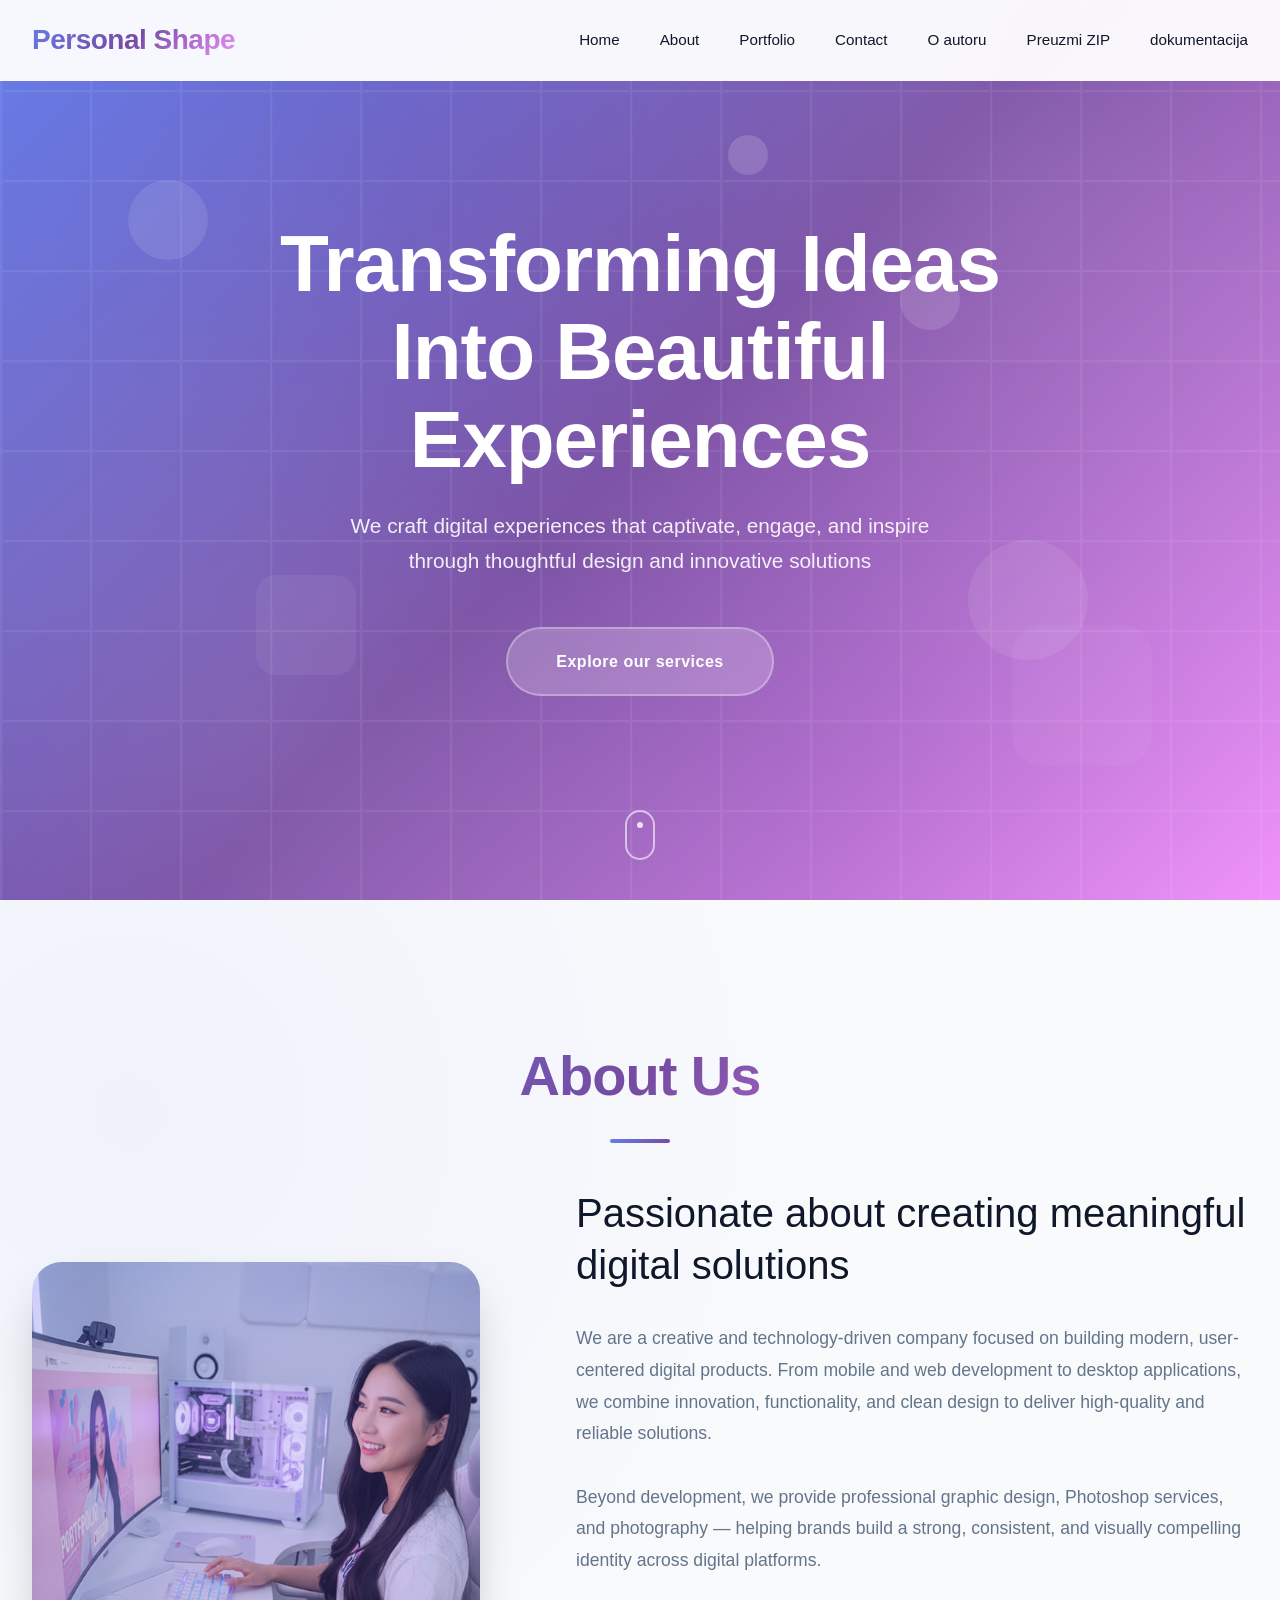
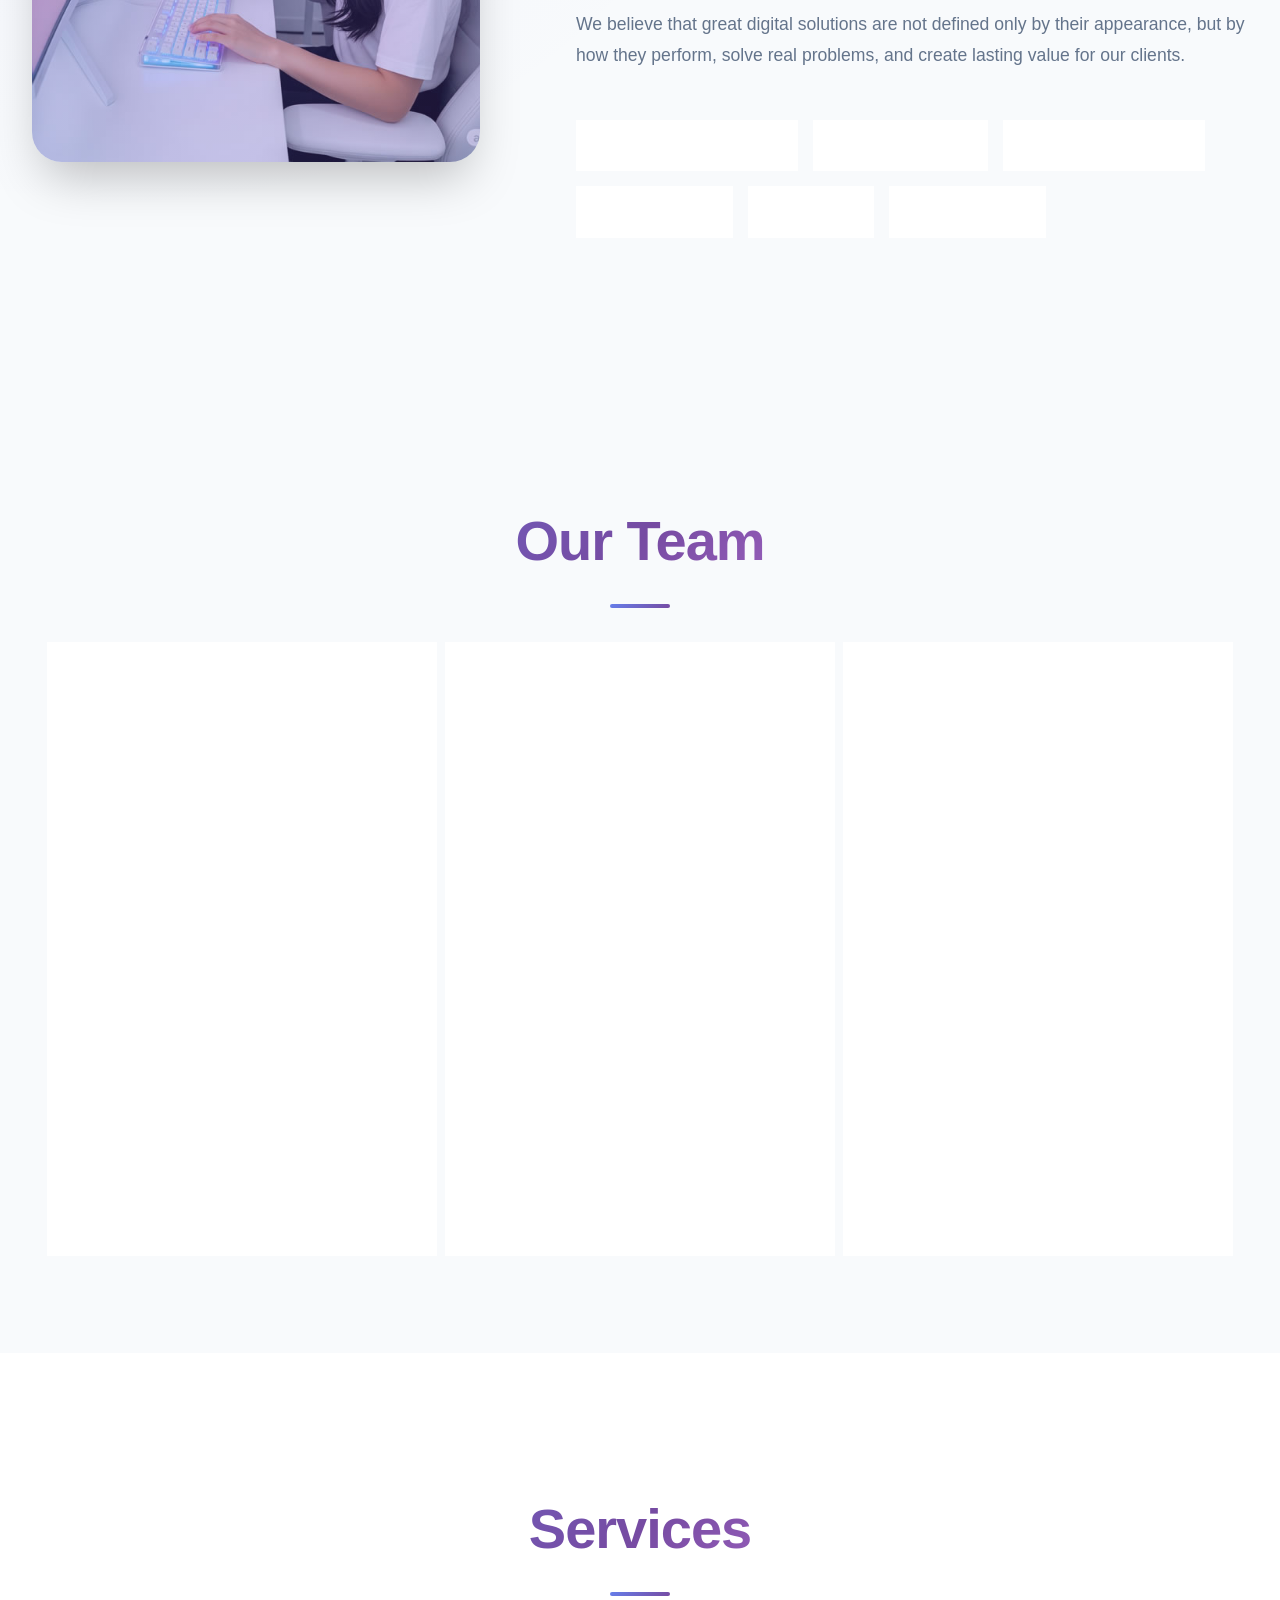
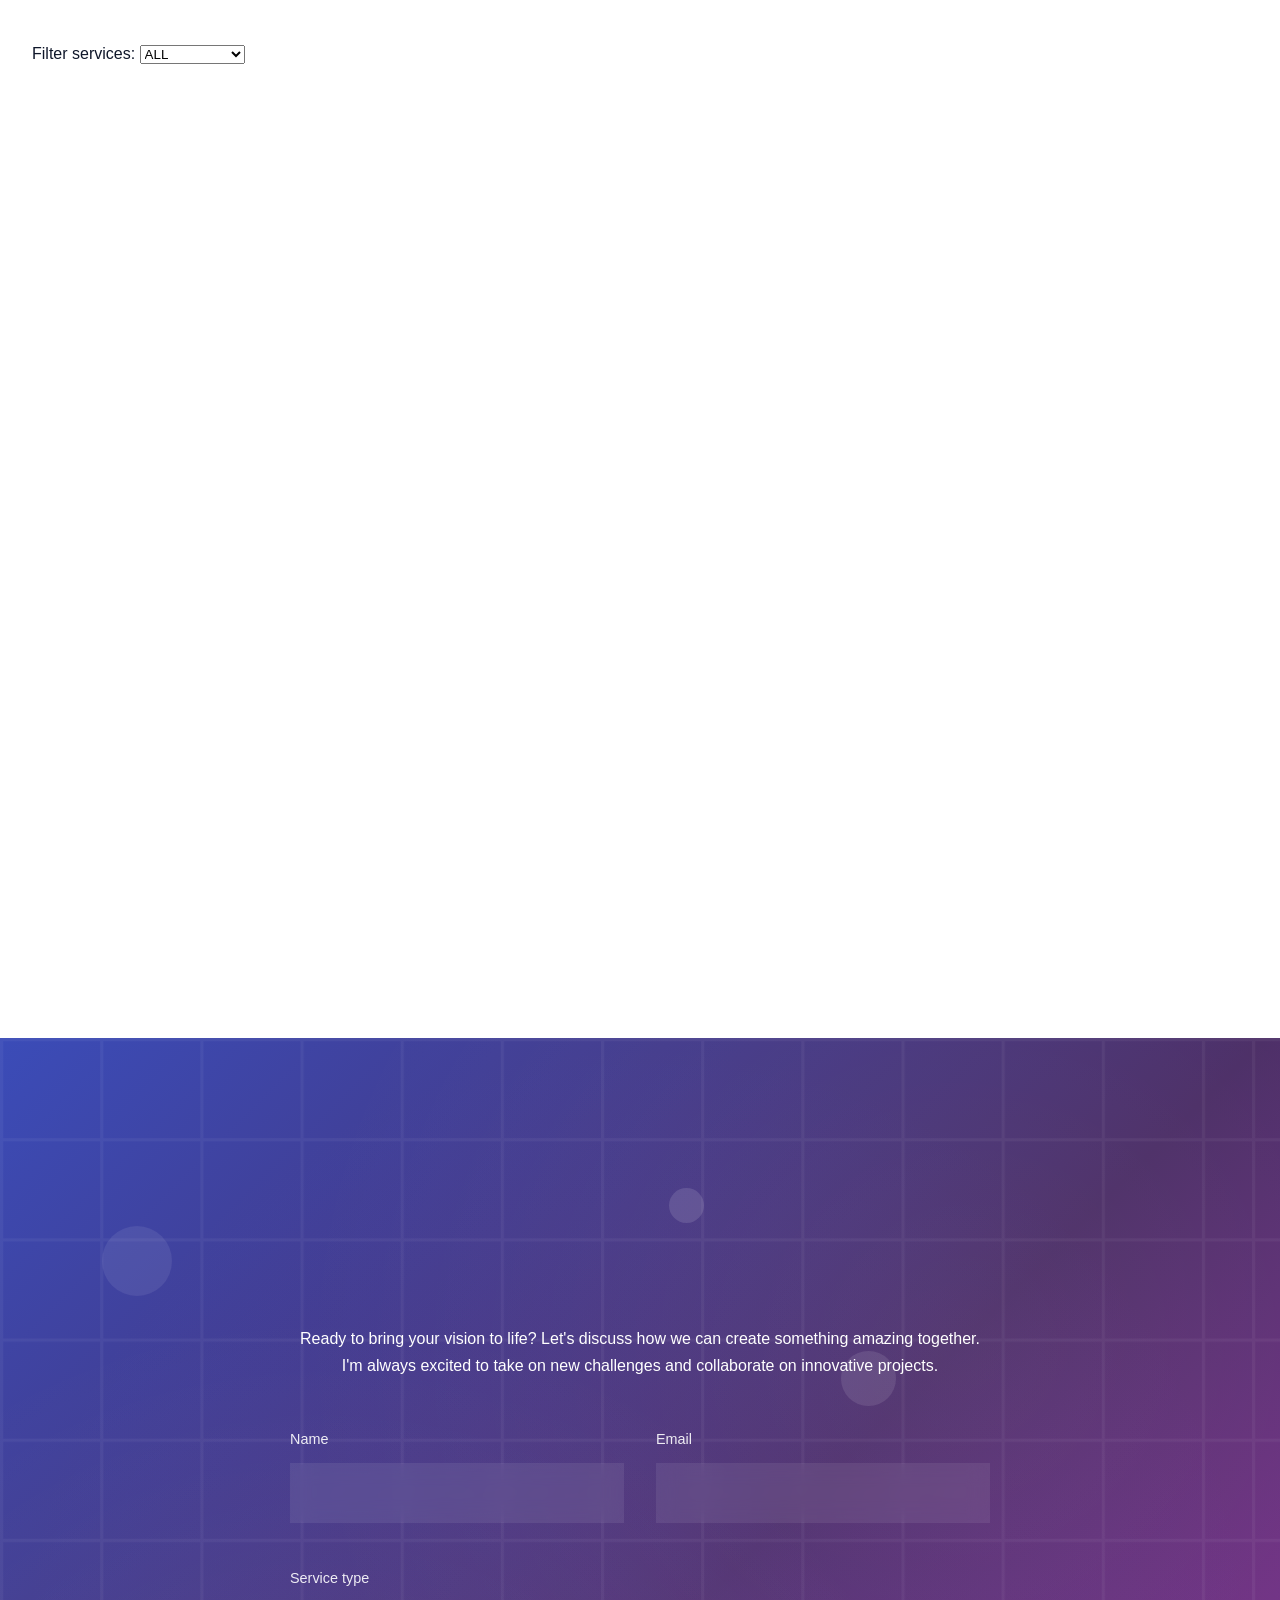
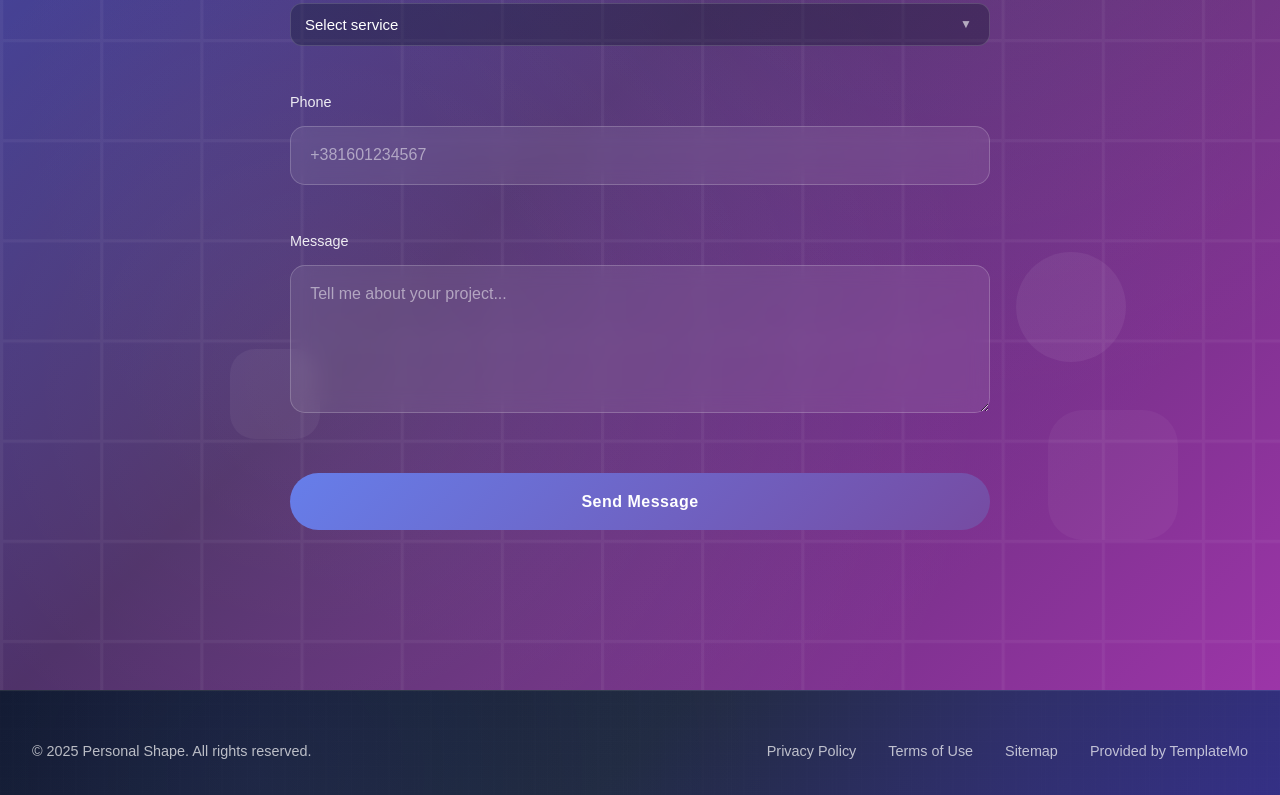
<file: index.html>
<!DOCTYPE html>
<html lang="en">
<head>
    
    <meta charset="UTF-8">
    <meta name="viewport" content="width=device-width, initial-scale=1.0">
    <title>Personal Shape </title>
    <link href="templatemo-personal-style.css" rel="stylesheet">
    <link rel="alternate" type="application/rss+xml" title="RSS Feed" href="rss.xml">
    <link rel="icon" type="image/x-icon" href="images/favicon.ico">
   <meta name="description" content="Personal Shape - Professional web, mobile and desktop development services, graphic design and photography solutions.">
    
<meta name="keywords" content="web development, mobile development, desktop development, programming, graphic design, photoshop, photography, digital services, software solutions, UI/UX design, branding, Miljan Beloica, SMET, informacione tehnologije">

<!--

TemplateMo 593 personal shape

https://templatemo.com/tm-593-personal-shape

-->
</head>
<body>
    <!-- Navigation -->
    <nav id="navbar">
        <div class="nav-container">
            <div class="logo">Personal Shape</div>
            <ul class="nav-links"id="navbarlist">
                
            </ul>
            <div class="mobile-menu-toggle" id="mobileMenuToggle">
                <div class="hamburger"></div>
                <div class="hamburger"></div>
                <div class="hamburger"></div>
            </div>
        </div>
    </nav>

    <!-- Mobile Menu -->
     <div class="mobile-menu" id="mobileMenu">
    <ul class="mobile-nav-links" id="mobileNavList"></ul>
    </div>
    

    <!-- Hero Section -->
    <section id="home" class="hero">
        <div class="floating-shapes">
            <div class="shape shape-1"></div>
            <div class="shape shape-2"></div>
            <div class="shape shape-3"></div>
            <div class="shape shape-4"></div>
            <div class="shape shape-5"></div>
            <div class="shape shape-6"></div>
        </div>
        <div class="hero-content">
            <div class="hero-subtitle"></div>
            <h1>Transforming Ideas Into Beautiful Experiences</h1>
            <p class="subtitle">We craft digital experiences that captivate, engage, and inspire through thoughtful design and innovative solutions</p>
            <a href="#portfolio" class="cta-button">Explore our services</a>
        </div>
        <div class="scroll-indicator" onclick="document.getElementById('about').scrollIntoView()"></div>
    </section>

    <!-- About Section -->
    <section id="about" class="about">
        <div class="container">
            <h2 class="section-title fade-in">About Us</h2>
            <div class="about-content">
                <div class="about-image slide-in-left"></div>
                <div class="about-text slide-in-right">
                    <h3>Passionate about creating meaningful digital solutions</h3>

<p>
We are a creative and technology-driven company focused on building modern, user-centered digital products. 
From mobile and web development to desktop applications, we combine innovation, functionality, and clean design 
to deliver high-quality and reliable solutions.
</p>

<p>
Beyond development, we provide professional graphic design, Photoshop services, and photography — helping brands 
build a strong, consistent, and visually compelling identity across digital platforms.
</p>

<p>
We believe that great digital solutions are not defined only by their appearance, but by how they perform, 
solve real problems, and create lasting value for our clients.
</p>
                   <div class="skills" id="skillsContainer">
                        
                    </div>
                </div>
            </div>
        </div>
    </section>
<section id="team" class="team">
  <div class="container">
    <h2 class="section-title fade-in">Our Team</h2>

    <div class="team-grid" id="teamSection">

      <!-- Dimitrije -->
      <div class="team-card fade-in">
        <div class="team-image">
          <img src="images/webpr.jpg" alt="Dimitrije">
        </div>
        <div class="team-content">
          <h4>Dimitrije</h4>
          <p class="team-role">Web & Mobile Developer</p>

          <p>
            Specialized in building modern web applications and high-performance mobile apps.
            Focused on clean architecture, responsive design, and seamless user experience.
          </p>

          <div class="team-extra">
            Dimitrije has extensive experience with modern JavaScript frameworks, backend systems,
            and scalable cloud-based applications. He prioritizes performance, security, and clean code architecture.
          </div>

          <button class="team-btn" type="button">See more</button>
        </div>
      </div>

      <!-- Uroš -->
      <div class="team-card fade-in">
        <div class="team-image">
          <img src="images/mobile.jpg" alt="Uroš">
        </div>
        <div class="team-content">
          <h4>Uroš</h4>
          <p class="team-role">Desktop Developer</p>

          <p>
            Dedicated to creating powerful and reliable desktop applications.
            Passionate about performance optimization and scalable software solutions.
          </p>

          <div class="team-extra">
            Uroš specializes in cross-platform desktop development and system optimization.
            He focuses on building stable, secure, and high-performance applications tailored to business needs.
          </div>

          <button class="team-btn" type="button">See more</button>
        </div>
      </div>

      <!-- Nikola -->
      <div class="team-card fade-in">
        <div class="team-image">
          <img src="images/fotograf.jpg" alt="Nikola">
        </div>
        <div class="team-content">
          <h4>Nikola</h4>
          <p class="team-role">Graphic Designer & Photographer</p>

          <p>
            Expert in graphic design, Photoshop, and professional photography.
            Focused on creating strong visual identities and impactful visual storytelling.
          </p>

          <div class="team-extra">
            Nikola combines creativity and technical precision to deliver compelling branding,
            high-quality visual content, and professional photography that strengthens brand identity.
          </div>

          <button class="team-btn" type="button">See more</button>
        </div>
      </div>

    </div>
  </div>
</section>
    <!-- Portfolio Section -->
    <section id="portfolio" class="portfolio">
        <div class="container">
            <h2 class="section-title fade-in">Services</h2>
             <div class="portfolio-filter">
      <label for="serviceFilter">Filter services:</label>
      <select id="serviceFilter">
        <option value="all" selected>ALL</option>
        <option value="programming">Programming</option>
        <option value="imaging">Image/Design</option>
      </select>
    </div>

            <div class="portfolio-grid"id="portfolioGrid">
              
            </div>
        </div>
    </section>

    <!-- Contact Section -->
    <section id="contact" class="contact">
        <div class="contact-floating-shapes">
            <div class="contact-shape contact-shape-1"></div>
            <div class="contact-shape contact-shape-2"></div>
            <div class="contact-shape contact-shape-3"></div>
            <div class="contact-shape contact-shape-4"></div>
            <div class="contact-shape contact-shape-5"></div>
            <div class="contact-shape contact-shape-6"></div>
        </div>
        <div class="container">
            <div class="contact-content">
                <h2 class="section-title fade-in">Let's Work Together</h2>
                <p class="fade-in">Ready to bring your vision to life? Let's discuss how we can create something amazing together. I'm always excited to take on new challenges and collaborate on innovative projects.</p>
                <form class="contact-form fade-in">
                    <div class="form-row">
                        <div class="form-group">
                            <label for="name">Name</label>
                            <input type="text" id="name" name="name" placeholder="Your full name" >
                            <small id="nameerror" class="error-text"></small>
                        </div>
                        <div class="form-group">
                            <label for="email">Email</label>
                            <input type="email" id="email" name="email" placeholder="your.email@example.com" >
                            <small id="mailerror" class="error-text"></small>
                        </div>
                    </div>
                    <div class="form-group form-group select-group">
                        <label for="service">Service type</label>
                        <select id="service" name="service"></select>
                        <small id="serviceerror" class="error-text"></small>
                    </div>
                   <div class="form-group">
                        <label for="phone">Phone</label>
                        <input type="text" id="phone" name="phone" placeholder="+381601234567" >
                        <small id="phoneerror" class="error-text"></small>
                    </div>
                    <div class="form-group">
                        <label for="message">Message</label>
                        <textarea id="message" name="message" rows="6" placeholder="Tell me about your project..." ></textarea>
                        <small id="messageerror" class="error-text"></small>
                    </div>
                    <button type="button" id="validateBtn" class="submit-btn">
                        Send Message
                        </button>
                        <p id="formSuccessMessage"></p>
                </form>
            </div>
        </div>
    </section>

    <!-- Footer -->
    <footer class="footer">
        <div class="container">
            <div class="footer-content">
                <div class="footer-left">
                    <p>&copy; 2025 Personal Shape. All rights reserved.</p>
                </div>
                <div class="footer-right">
                    <a href="#privacy">Privacy Policy</a>
                    <a href="#terms">Terms of Use</a>
                    <a href="#sitemap">Sitemap</a>
                    <a href="https://templatemo.com" target="_blank" rel="noopener nofollow">Provided by TemplateMo</a>
                </div>
            </div>
        </div>
    </footer>

<script src="templatemo-personal-javascripts.js"></script>
<script src="skripta.js"></script>
</body>

</html>
</file>
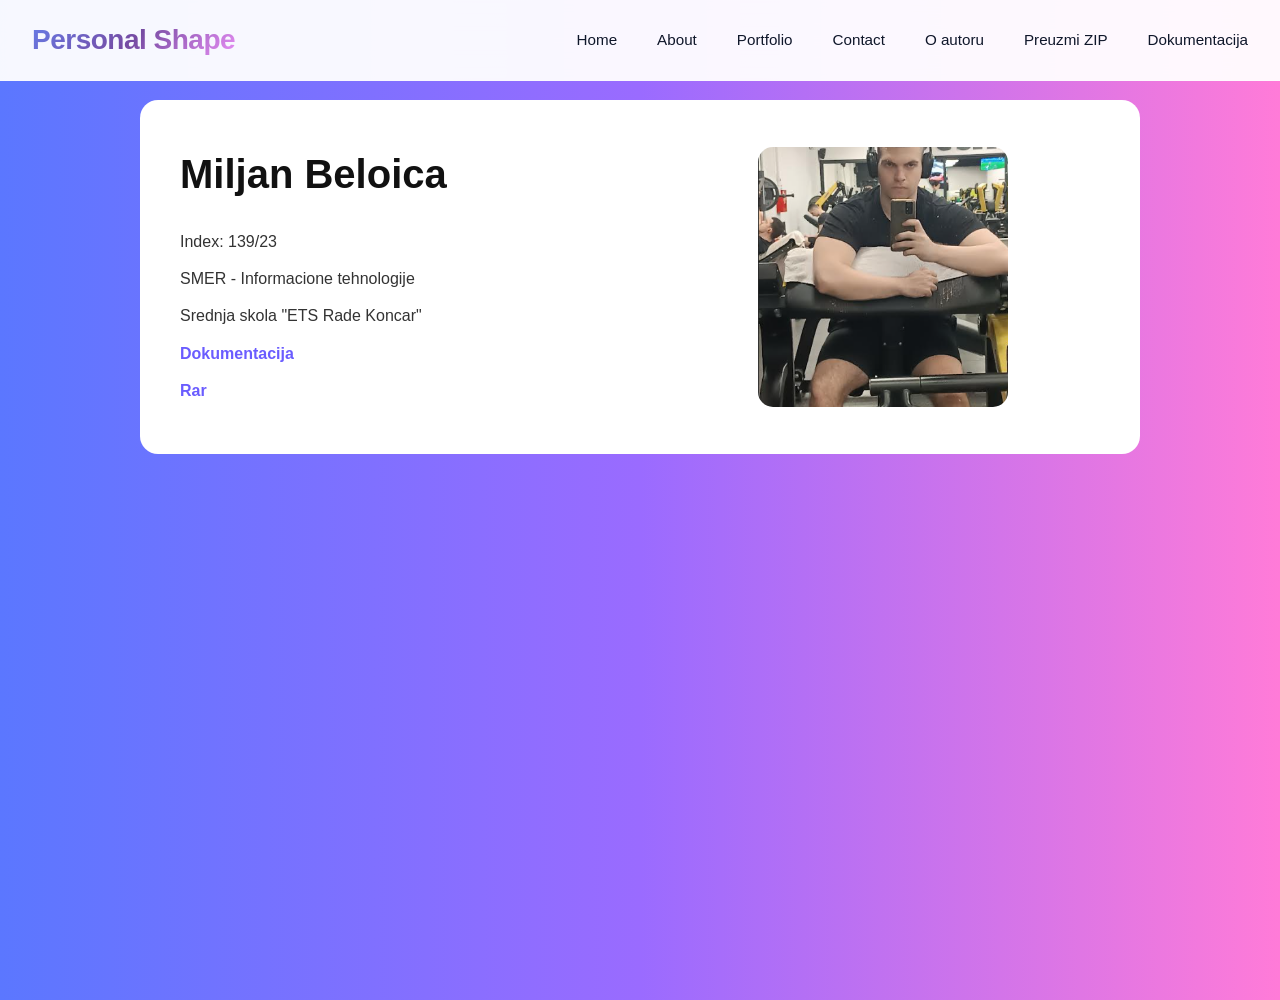
<file: autor.html>
<!DOCTYPE html>
<html lang="en">
<head>
    <meta charset="UTF-8">
    <meta name="viewport" content="width=device-width, initial-scale=1.0">
    <title>Document</title>
    <link href="templatemo-personal-style.css" rel="stylesheet">
</head>
<body class="author-page">
    <!-- Navigation -->
    <nav id="navbar">
  <div class="nav-container">
    <div class="logo"><a href="index.html">Personal Shape</a></div>

    <ul class="nav-links author-nav">
      <li><a href="index.html#home">Home</a></li>
      <li><a href="index.html#about">About</a></li>
      <li><a href="index.html#portfolio">Portfolio</a></li>
      <li><a href="index.html#contact">Contact</a></li>
      <li><a href="autor.html" class="active">O autoru</a></li>
      <li><a href="Websajt.rar" download>Preuzmi ZIP</a></li>
      <li><a href="Dokumentacija.pdf" target="_blank" rel="noopener">Dokumentacija</a></li>
    </ul>
  </div>
</nav>
    <div class="author-container">
  <div class="author-text">
    <h3>Miljan Beloica</h3>
    <p>Index: 139/23</p>
    <p>SMER - Informacione tehnologije</p>
    <p>Srednja skola "ETS Rade Koncar"</p>
    <p><a href="Dokumentacija.pdf">Dokumentacija</a></p>
  <p><a href="Websajt">Rar</a></p>
  </div>

  <div class="author-image">
    <!-- Ovde ubaci sliku -->
    <img src="images/autor.jpg" alt="Miljan Beloica">
  </div> 
  
</div>
</body>
</html>
</file>
<file: templatemo-personal-style.css>
/*

TemplateMo 593 personal shape

https://templatemo.com/tm-593-personal-shape

*/

@charset "utf-8";
/* CSS Document */
        html {
  scroll-behavior: smooth;
}
        * {
            margin: 0;
            padding: 0;
            box-sizing: border-box;
        }

        /* Footer */
        .footer {
            background: linear-gradient(135deg, #0f172a 0%, #1e293b 50%, #312e81 100%);
            color: var(--text-light);
            padding: 3rem 0 2rem;
            border-top: 1px solid rgba(255, 255, 255, 0.1);
            position: relative;
            overflow: hidden;
        }

        .footer::before {
            content: '';
            position: absolute;
            top: 0;
            left: 0;
            right: 0;
            bottom: 0;
            background: url('data:image/svg+xml,<svg xmlns="http://www.w3.org/2000/svg" viewBox="0 0 100 100"><defs><pattern id="footer-grid" width="12" height="12" patternUnits="userSpaceOnUse"><path d="M 12 0 L 0 0 0 12" fill="none" stroke="rgba(255,255,255,0.05)" stroke-width="0.5"/></pattern></defs><rect width="100" height="100" fill="url(%23footer-grid)"/></svg>');
            opacity: 0.4;
        }

        .footer::after {
            content: '';
            position: absolute;
            top: 0;
            left: 0;
            right: 0;
            bottom: 0;
            background: radial-gradient(circle at 20% 80%, rgba(99, 102, 241, 0.1) 0%, transparent 50%),
                        radial-gradient(circle at 80% 20%, rgba(139, 92, 246, 0.08) 0%, transparent 50%);
        }

        .footer-content {
            display: flex;
            justify-content: space-between;
            align-items: center;
            flex-wrap: wrap;
            gap: 1rem;
            position: relative;
            z-index: 2;
        }

        .footer-left p {
            color: rgba(255, 255, 255, 0.7);
            font-size: 0.9rem;
            margin: 0;
        }

        .footer-right {
            display: flex;
            gap: 2rem;
            flex-wrap: wrap;
        }

        .footer-right a {
            color: rgba(255, 255, 255, 0.7);
            text-decoration: none;
            font-size: 0.9rem;
            transition: all 0.3s ease;
            position: relative;
        }

        .footer-right a:hover {
            color: var(--text-light);
            transform: translateY(-1px);
        }

        .footer-right a::after {
            content: '';
            position: absolute;
            width: 0;
            height: 1px;
            bottom: -3px;
            left: 0;
            background: var(--primary-color);
            transition: width 0.3s ease;
        }

        .footer-right a:hover::after {
            width: 100%;
        }

        /* Footer Mobile Responsiveness */
        @media (max-width: 768px) {
            .footer-content {
                flex-direction: column;
                text-align: center;
                gap: 1.5rem;
            }

            .footer-right {
                justify-content: center;
                gap: 1.5rem;
            }

            .footer-right a {
                font-size: 0.85rem;
            }
        }

        @media (max-width: 480px) {
            .footer-right {
                flex-direction: column;
                gap: 1rem;
            }
        }

        :root {
            --primary-color: #6366f1;
            --secondary-color: #8b5cf6;
            --accent-color: #f59e0b;
            --accent-pink: #ec4899;
            --accent-cyan: #06b6d4;
            --text-primary: #0f172a;
            --text-secondary: #64748b;
            --text-light: #ffffff;
            --bg-primary: #ffffff;
            --bg-secondary: #f8fafc;
            --bg-dark: #0f172a;
            --bg-card: rgba(255, 255, 255, 0.95);
            --gradient-primary: linear-gradient(135deg, #667eea 0%, #764ba2 100%);
            --gradient-secondary: linear-gradient(135deg, #f093fb 0%, #f5576c 100%);
            --gradient-tertiary: linear-gradient(135deg, #4facfe 0%, #00f2fe 100%);
            --gradient-elegant: linear-gradient(135deg, #667eea 0%, #764ba2 50%, #f093fb 100%);
            --shadow-sm: 0 1px 2px 0 rgba(0, 0, 0, 0.05);
            --shadow-md: 0 4px 6px -1px rgba(0, 0, 0, 0.1), 0 2px 4px -1px rgba(0, 0, 0, 0.06);
            --shadow-lg: 0 10px 15px -3px rgba(0, 0, 0, 0.1), 0 4px 6px -2px rgba(0, 0, 0, 0.05);
            --shadow-xl: 0 20px 25px -5px rgba(0, 0, 0, 0.1), 0 10px 10px -5px rgba(0, 0, 0, 0.04);
            --shadow-2xl: 0 25px 50px -12px rgba(0, 0, 0, 0.25);
            --glass: rgba(255, 255, 255, 0.15);
            --glass-border: rgba(255, 255, 255, 0.2);
        }

        body {
            font-family: 'Segoe UI', 'Roboto', 'Helvetica Neue', 'Arial', sans-serif;
            line-height: 1.7;
            color: var(--text-primary);
            scroll-behavior: smooth;
            overflow-x: hidden;
            background: var(--bg-primary);
        }

        /* Navigation */
        nav {
            position: fixed;
            top: 0;
            width: 100%;
            background: rgba(255, 255, 255, 0.95);
            backdrop-filter: blur(20px);
            z-index: 1000;
            padding: 1rem 0;
            transition: all 0.4s cubic-bezier(0.4, 0, 0.2, 1);
            border-bottom: 1px solid rgba(255, 255, 255, 0.1);
        }

        nav.scrolled {
            background: rgba(255, 255, 255, 0.98);
            box-shadow: var(--shadow-lg);
            padding: 0.75rem 0;
        }

        .nav-container {
            max-width: 1400px;
            margin: 0 auto;
            padding: 0 2rem;
            display: flex;
            justify-content: space-between;
            align-items: center;
        }

        .logo {
            font-family: 'Segoe UI', 'Roboto', 'Helvetica Neue', 'Arial', sans-serif;
            font-size: 1.75rem;
            font-weight: 700;
            background: var(--gradient-elegant);
            -webkit-background-clip: text;
            background-clip: text;
            -webkit-text-fill-color: transparent;
            letter-spacing: -0.5px;
        }

        .nav-links {
            display: flex;
            list-style: none;
            gap: 2.5rem;
            align-items: center;
        }

        .nav-links a {
            text-decoration: none;
            color: var(--text-primary);
            font-weight: 500;
            font-size: 0.95rem;
            transition: all 0.3s cubic-bezier(0.4, 0, 0.2, 1);
            position: relative;
            padding: 0.5rem 0;
        }

        .nav-links a:hover {
            color: var(--primary-color);
            transform: translateY(-1px);
        }

        .nav-links a::after {
            content: '';
            position: absolute;
            width: 0;
            height: 2px;
            bottom: 0;
            left: 50%;
            background: var(--gradient-primary);
            transition: all 0.3s cubic-bezier(0.4, 0, 0.2, 1);
            transform: translateX(-50%);
            border-radius: 1px;
        }

        .nav-links a:hover::after {
            width: 100%;
        }

        /* Mobile Menu */
        .mobile-menu-toggle {
            display: none;
            flex-direction: column;
            cursor: pointer;
            padding: 0.5rem;
            z-index: 1001;
        }

        .hamburger {
            width: 25px;
            height: 3px;
            background: var(--text-primary);
            margin: 3px 0;
            transition: all 0.3s ease;
            border-radius: 1px;
        }

        .mobile-menu-toggle.active .hamburger:nth-child(1) {
            transform: rotate(-45deg) translate(-5px, 6px);
        }

        .mobile-menu-toggle.active .hamburger:nth-child(2) {
            opacity: 0;
        }

        .mobile-menu-toggle.active .hamburger:nth-child(3) {
            transform: rotate(45deg) translate(-5px, -6px);
        }

        .mobile-menu {
            position: fixed;
            top: 0;
            right: -100%;
            width: 100%;
            height: 100vh;
            background: rgba(15, 23, 42, 0.98);
            backdrop-filter: blur(20px);
            display: flex;
            flex-direction: column;
            justify-content: center;
            align-items: center;
            transition: right 0.4s cubic-bezier(0.4, 0, 0.2, 1);
            z-index: 999;
        }

        .mobile-menu.active {
            right: 0;
        }

        .mobile-nav-links {
            list-style: none;
            text-align: center;
        }

        .mobile-nav-links li {
            margin: 2rem 0;
            opacity: 0;
            transform: translateY(30px);
            transition: all 0.4s cubic-bezier(0.4, 0, 0.2, 1);
        }

        .mobile-menu.active .mobile-nav-links li {
            opacity: 1;
            transform: translateY(0);
        }

        .mobile-menu.active .mobile-nav-links li:nth-child(1) { transition-delay: 0.1s; }
        .mobile-menu.active .mobile-nav-links li:nth-child(2) { transition-delay: 0.2s; }
        .mobile-menu.active .mobile-nav-links li:nth-child(3) { transition-delay: 0.3s; }
        .mobile-menu.active .mobile-nav-links li:nth-child(4) { transition-delay: 0.4s; }

        .mobile-nav-links a {
            font-family: 'Segoe UI', 'Roboto', 'Helvetica Neue', 'Arial', sans-serif;
            font-size: 2.5rem;
            font-weight: 500;
            color: var(--text-light);
            text-decoration: none;
            transition: all 0.3s ease;
            background: var(--gradient-elegant);
            -webkit-background-clip: text;
            background-clip: text;
            -webkit-text-fill-color: transparent;
        }

        .mobile-nav-links a:hover {
            transform: scale(1.05);
        }

        /* Hero Section */
        .hero {
            height: 100vh;
            display: flex;
            align-items: center;
            justify-content: center;
            background: var(--gradient-elegant);
            position: relative;
            overflow: hidden;
        }

        .hero::before {
            content: '';
            position: absolute;
            top: 0;
            left: 0;
            right: 0;
            bottom: 0;
            background: url('data:image/svg+xml,<svg xmlns="http://www.w3.org/2000/svg" viewBox="0 0 100 100"><defs><pattern id="grid" width="10" height="10" patternUnits="userSpaceOnUse"><path d="M 10 0 L 0 0 0 10" fill="none" stroke="rgba(255,255,255,0.1)" stroke-width="0.5"/></pattern></defs><rect width="100" height="100" fill="url(%23grid)"/></svg>');
            animation: float 25s ease-in-out infinite;
            opacity: 0.7;
        }

        .hero::after {
            content: '';
            position: absolute;
            top: 0;
            left: 0;
            right: 0;
            bottom: 0;
            background: radial-gradient(circle at 20% 80%, rgba(255, 255, 255, 0.1) 0%, transparent 50%),
                        radial-gradient(circle at 80% 20%, rgba(255, 255, 255, 0.1) 0%, transparent 50%);
            animation: pulse 4s ease-in-out infinite alternate;
        }

        /* Floating Shapes */
        .floating-shapes {
            position: absolute;
            top: 0;
            left: 0;
            width: 100%;
            height: 100%;
            pointer-events: none;
            z-index: 1;
        }

        .shape {
            position: absolute;
            background: rgba(255, 255, 255, 0.1);
            border-radius: 50%;
        }

        .shape-1 {
            width: 80px;
            height: 80px;
            top: 20%;
            left: 10%;
            animation: floatShape1 20s ease-in-out infinite;
        }

        .shape-2 {
            width: 120px;
            height: 120px;
            top: 60%;
            right: 15%;
            background: rgba(255, 255, 255, 0.08);
            animation: floatShape2 25s ease-in-out infinite reverse;
        }

        .shape-3 {
            width: 60px;
            height: 60px;
            top: 30%;
            right: 25%;
            background: rgba(255, 255, 255, 0.12);
            animation: floatShape3 18s ease-in-out infinite;
        }

        .shape-4 {
            width: 100px;
            height: 100px;
            bottom: 25%;
            left: 20%;
            background: rgba(255, 255, 255, 0.06);
            border-radius: 20px;
            animation: floatShape4 22s ease-in-out infinite;
        }

        .shape-5 {
            width: 40px;
            height: 40px;
            top: 15%;
            right: 40%;
            background: rgba(255, 255, 255, 0.15);
            animation: floatShape5 16s ease-in-out infinite reverse;
        }

        .shape-6 {
            width: 140px;
            height: 140px;
            bottom: 15%;
            right: 10%;
            background: rgba(255, 255, 255, 0.04);
            border-radius: 30px;
            animation: floatShape6 28s ease-in-out infinite;
        }

        @keyframes floatShape1 {
            0%, 100% { transform: translateY(0px) translateX(0px) rotate(0deg); }
            25% { transform: translateY(-30px) translateX(20px) rotate(90deg); }
            50% { transform: translateY(-15px) translateX(-10px) rotate(180deg); }
            75% { transform: translateY(-40px) translateX(15px) rotate(270deg); }
        }

        @keyframes floatShape2 {
            0%, 100% { transform: translateY(0px) translateX(0px) scale(1); }
            33% { transform: translateY(25px) translateX(-20px) scale(1.1); }
            66% { transform: translateY(-20px) translateX(25px) scale(0.9); }
        }

        @keyframes floatShape3 {
            0%, 100% { transform: translateY(0px) translateX(0px) rotate(0deg); }
            50% { transform: translateY(-25px) translateX(-30px) rotate(180deg); }
        }

        @keyframes floatShape4 {
            0%, 100% { transform: translateY(0px) translateX(0px) rotate(0deg); }
            25% { transform: translateY(20px) translateX(-15px) rotate(45deg); }
            50% { transform: translateY(-10px) translateX(30px) rotate(90deg); }
            75% { transform: translateY(15px) translateX(-20px) rotate(135deg); }
        }

        @keyframes floatShape5 {
            0%, 100% { transform: translateY(0px) translateX(0px) scale(1); }
            50% { transform: translateY(-35px) translateX(20px) scale(1.2); }
        }

        @keyframes floatShape6 {
            0%, 100% { transform: translateY(0px) translateX(0px) rotate(0deg); }
            33% { transform: translateY(-15px) translateX(10px) rotate(60deg); }
            66% { transform: translateY(10px) translateX(-25px) rotate(120deg); }
        }

        @keyframes float {
            0%, 100% { transform: translateY(0px) rotate(0deg); }
            50% { transform: translateY(-20px) rotate(1deg); }
        }

        @keyframes pulse {
            0% { opacity: 0.5; }
            100% { opacity: 0.8; }
        }

        .hero-content {
            text-align: center;
            color: var(--text-light);
            z-index: 2;
            position: relative;
            max-width: 900px;
            padding: 0 2rem;
        }

        .hero-subtitle {
            font-size: 1.1rem;
            font-weight: 500;
            letter-spacing: 2px;
            text-transform: uppercase;
            opacity: 0;
            transform: translateY(30px);
            animation: fadeInUp 1s ease 0.2s forwards;
            margin-bottom: 1rem;
            color: rgba(255, 255, 255, 0.8);
        }

        .hero h1 {
            font-family: 'Segoe UI', 'Roboto', 'Helvetica Neue', 'Arial', sans-serif;
            font-size: 5rem;
            font-weight: 700;
            margin-bottom: 1.5rem;
            opacity: 0;
            transform: translateY(30px);
            animation: fadeInUp 1s ease 0.4s forwards;
            line-height: 1.1;
            letter-spacing: -1px;
        }

        .hero .subtitle {
            font-size: 1.3rem;
            margin-bottom: 3rem;
            opacity: 0;
            transform: translateY(30px);
            animation: fadeInUp 1s ease 0.6s forwards;
            color: rgba(255, 255, 255, 0.9);
            font-weight: 400;
            max-width: 600px;
            margin-left: auto;
            margin-right: auto;
        }

        .cta-button {
            display: inline-block;
            padding: 1.2rem 3rem;
            background: rgba(255, 255, 255, 0.2);
            color: var(--text-light);
            text-decoration: none;
            border-radius: 50px;
            font-weight: 600;
            font-size: 1rem;
            transform: translateY(30px);
            opacity: 0;
            animation: fadeInUp 1s ease 0.8s forwards;
            transition: all 0.4s cubic-bezier(0.4, 0, 0.2, 1);
            border: 2px solid rgba(255, 255, 255, 0.3);
            backdrop-filter: blur(10px);
            letter-spacing: 0.5px;
        }

        .cta-button:hover {
            transform: translateY(-3px);
            background: rgba(255, 255, 255, 0.25);
            box-shadow: 0 20px 40px rgba(0, 0, 0, 0.2);
            border-color: rgba(255, 255, 255, 0.4);
        }

        @keyframes fadeInUp {
            to {
                opacity: 1;
                transform: translateY(0);
            }
        }

        /* Scroll Indicator */
        .scroll-indicator {
            position: absolute;
            bottom: 40px;
            left: 50%;
            transform: translateX(-50%);
            width: 30px;
            height: 50px;
            border: 2px solid rgba(255, 255, 255, 0.6);
            border-radius: 25px;
            cursor: pointer;
            transition: all 0.3s ease;
        }

        .scroll-indicator:hover {
            border-color: rgba(255, 255, 255, 0.9);
        }

        .scroll-indicator::before {
            content: '';
            position: absolute;
            top: 10px;
            left: 50%;
            width: 6px;
            height: 6px;
            background: rgba(255, 255, 255, 0.8);
            border-radius: 50%;
            transform: translateX(-50%);
            animation: scroll 2s infinite;
        }

        @keyframes scroll {
            0% { transform: translateX(-50%) translateY(0); opacity: 1; }
            100% { transform: translateX(-50%) translateY(20px); opacity: 0; }
        }

        /* Section Styles */
        section {
            padding: 8rem 0;
        }

        .container {
            max-width: 1400px;
            margin: 0 auto;
            padding: 0 2rem;
        }

        .section-title {
            text-align: center;
            font-family: 'Segoe UI', 'Roboto', 'Helvetica Neue', 'Arial', sans-serif;
            font-size: 3.5rem;
            font-weight: 600;
            margin-bottom: 4rem;
            background: var(--gradient-elegant);
            -webkit-background-clip: text;
            background-clip: text;
            -webkit-text-fill-color: transparent;
            letter-spacing: -1px;
            position: relative;
        }

        .section-title::after {
            content: '';
            position: absolute;
            width: 60px;
            height: 4px;
            background: var(--gradient-primary);
            bottom: -20px;
            left: 50%;
            transform: translateX(-50%);
            border-radius: 2px;
        }

        /* About Section */
        .about {
            background: var(--bg-secondary);
            position: relative;
        }

        .about::before {
            content: '';
            position: absolute;
            top: 0;
            left: 0;
            right: 0;
            bottom: 0;
            background: radial-gradient(circle at 10% 20%, rgba(99, 102, 241, 0.05) 0%, transparent 50%);
        }

        .about-content {
            display: grid;

            grid-template-columns: 1fr 1.5fr;
            gap: 6rem;
            align-items: center;
            position: relative;
        }

        .about-image {
            width: 100%;
            height: 500px;
            background: url('images/smiling-girl-computer-desktop.jpg') center/cover;
            border-radius: 30px;
            position: relative;
            overflow: hidden;
            box-shadow: var(--shadow-2xl);
            transform: rotate(-2deg);
            transition: transform 0.4s ease;
        }

        .about-image:hover {
            transform: rotate(0deg) scale(1.02);
        }

        .about-image::before {
            content: '';
            position: absolute;
            top: 0;
            left: 0;
            right: 0;
            bottom: 0;
            background: linear-gradient(135deg, rgba(99, 102, 241, 0.3) 0%, rgba(139, 92, 246, 0.2) 100%);
            transition: opacity 0.3s ease;
        }

        .about-image:hover::before {
            opacity: 0.7;
        }

        
        .about-text h3 {
            font-family: 'Segoe UI', 'Roboto', 'Helvetica Neue', 'Arial', sans-serif;
            font-size: 2.5rem;
            margin-bottom: 2rem;
            color: var(--text-primary);
            font-weight: 500;
            line-height: 1.3;
        }

        .about-text p {
            font-size: 1.1rem;
            color: var(--text-secondary);
            margin-bottom: 2rem;
            line-height: 1.8;
        }

        .skills {
            display: flex;
            gap: 1rem;
            flex-wrap: wrap;
            margin-top: 3rem;
        }

        .skill-tag {
            padding: 0.75rem 1.5rem;
            background: var(--bg-card);
            color: var(--primary-color);
            border-radius: 30px;
            font-size: 0.9rem;
            font-weight: 600;
            border: 1px solid rgba(99, 102, 241, 0.2);
            transition: all 0.3s ease;
            backdrop-filter: blur(10px);
        }

        .skill-tag:hover {
            background: var(--primary-color);
            color: var(--text-light);
            transform: translateY(-2px);
            box-shadow: var(--shadow-lg);
        }

        /* Portfolio Section */
        .portfolio {
            background: var(--bg-primary);
        }

        .portfolio-grid {
            display: grid;
            grid-template-columns: repeat(3, 1fr);
            gap: 3rem;
            margin-top: 2rem;
        }

        .portfolio-item {
            background: var(--bg-card);
            border-radius: 25px;
            overflow: hidden;
            box-shadow: var(--shadow-lg);
            transition: all 0.4s cubic-bezier(0.4, 0, 0.2, 1);
            transform: translateY(20px);
            opacity: 0;
            border: 1px solid rgba(255, 255, 255, 0.2);
            backdrop-filter: blur(10px);
        }

        .portfolio-item.animate {
            transform: translateY(0);
            opacity: 1;
        }

        .portfolio-item:hover {
            transform: translateY(-15px);
            box-shadow: var(--shadow-2xl);
        }

        .portfolio-image {
            width: 100%;
            height: 180px;
            background: var(--gradient-primary);
            position: relative;
            overflow: hidden;
            background-size: cover;
            background-position: center;
        }

        .portfolio-item:nth-child(1) .portfolio-image {
            background-image: url('images/working-business-women.jpg');
        }

        .portfolio-item:nth-child(2) .portfolio-image {
            background-image: url('images/computer-desk-stickers.jpg');
        }

        .portfolio-item:nth-child(3) .portfolio-image {
            background-image: url('images/curved-display-pinky-girl.jpg');
        }

        .portfolio-item:nth-child(4) .portfolio-image {
            background-image: url('images/dashboard-interfaces-transparent-displays.jpg');
        }

        .portfolio-item:nth-child(5) .portfolio-image {
            background-image: url('images/marketing-strategy-women.jpg');
        }

        .portfolio-item:nth-child(6) .portfolio-image {
            background-image: url('images/portfolio-website-girl.jpg');
        }

        .portfolio-image::before {
            content: '';
            position: absolute;
            top: 0;
            left: 0;
            right: 0;
            bottom: 0;
            background: linear-gradient(135deg, rgba(0, 0, 0, 0.3) 0%, rgba(0, 0, 0, 0.1) 100%);
            transition: all 0.3s ease;
        }

        .portfolio-item:hover .portfolio-image::before {
            background: linear-gradient(135deg, rgba(99, 102, 241, 0.4) 0%, rgba(139, 92, 246, 0.3) 100%);
        }

        .portfolio-content {
            padding: 2rem;
        }

        .portfolio-content h4 {
            font-family: 'Segoe UI', 'Roboto', 'Helvetica Neue', 'Arial', sans-serif;
            font-size: 1.5rem;
            margin-bottom: 1rem;
            color: var(--text-primary);
            font-weight: 600;
        }

        .portfolio-content p {
            color: var(--text-secondary);
            margin-bottom: 1.5rem;
            line-height: 1.7;
        }

        .portfolio-tech {
            display: flex;
            gap: 0.75rem;
            flex-wrap: wrap;
        }

        .tech-tag {
            padding: 0.4rem 1rem;
            background: var(--bg-secondary);
            color: var(--text-secondary);
            border-radius: 20px;
            font-size: 0.85rem;
            font-weight: 500;
            transition: all 0.3s ease;
        }

        .tech-tag:hover {
            background: var(--primary-color);
            color: var(--text-light);
        }

        /* Contact Section */
        .contact {
            background: linear-gradient(135deg, #3b4cb8 0%, #4a2c65 50%, #9c35a8 100%);
            color: var(--text-light);
            position: relative;
            overflow: hidden;
        }

        .contact::before {
            content: '';
            position: absolute;
            top: 0;
            left: 0;
            right: 0;
            bottom: 0;
            background: url('data:image/svg+xml,<svg xmlns="http://www.w3.org/2000/svg" viewBox="0 0 100 100"><defs><pattern id="contact-grid" width="8" height="8" patternUnits="userSpaceOnUse"><path d="M 8 0 L 0 0 0 8" fill="none" stroke="rgba(255,255,255,0.08)" stroke-width="0.5"/></pattern></defs><rect width="100" height="100" fill="url(%23contact-grid)"/></svg>');
            animation: contactFloat 30s ease-in-out infinite;
            opacity: 0.6;
        }

        .contact::after {
            content: '';
            position: absolute;
            top: 0;
            left: 0;
            right: 0;
            bottom: 0;
            background: radial-gradient(circle at 25% 75%, rgba(255, 255, 255, 0.08) 0%, transparent 50%),
                        radial-gradient(circle at 75% 25%, rgba(255, 255, 255, 0.06) 0%, transparent 50%),
                        radial-gradient(circle at 50% 50%, rgba(139, 92, 246, 0.1) 0%, transparent 70%);
            animation: contactPulse 6s ease-in-out infinite alternate;
        }

        /* Contact Floating Shapes */
        .contact-floating-shapes {
            position: absolute;
            top: 0;
            left: 0;
            width: 100%;
            height: 100%;
            pointer-events: none;
            z-index: 1;
        }

        .contact-shape {
            position: absolute;
            background: rgba(255, 255, 255, 0.08);
            border-radius: 50%;
        }

        .contact-shape-1 {
            width: 70px;
            height: 70px;
            top: 15%;
            left: 8%;
            animation: contactFloatShape1 24s ease-in-out infinite;
        }

        .contact-shape-2 {
            width: 110px;
            height: 110px;
            top: 65%;
            right: 12%;
            background: rgba(255, 255, 255, 0.06);
            animation: contactFloatShape2 28s ease-in-out infinite reverse;
        }

        .contact-shape-3 {
            width: 55px;
            height: 55px;
            top: 25%;
            right: 30%;
            background: rgba(255, 255, 255, 0.1);
            animation: contactFloatShape3 20s ease-in-out infinite;
        }

        .contact-shape-4 {
            width: 90px;
            height: 90px;
            bottom: 20%;
            left: 18%;
            background: rgba(255, 255, 255, 0.05);
            border-radius: 25px;
            animation: contactFloatShape4 26s ease-in-out infinite;
        }

        .contact-shape-5 {
            width: 35px;
            height: 35px;
            top: 12%;
            right: 45%;
            background: rgba(255, 255, 255, 0.12);
            animation: contactFloatShape5 18s ease-in-out infinite reverse;
        }

        .contact-shape-6 {
            width: 130px;
            height: 130px;
            bottom: 12%;
            right: 8%;
            background: rgba(255, 255, 255, 0.04);
            border-radius: 35px;
            animation: contactFloatShape6 32s ease-in-out infinite;
        }

        .form-group select {
            width: 100%;
            padding: 12px 14px;
            border-radius: 12px;
            border: 1px solid rgba(255, 255, 255, 0.15);
            background: rgba(15, 23, 42, 0.35);
            color: inherit;
            font-size: 15px;
            outline: none;
            transition: all 0.3s ease;
            appearance: none; /* uklanja default strelicu */
            }

            /* Hover */
            .form-group select:hover {
            border-color: rgba(99, 102, 241, 0.6);
            }

            /* Focus efekat */
            .form-group select:focus {
            border-color: rgba(99, 102, 241, 0.8);
            box-shadow: 0 0 0 4px rgba(99, 102, 241, 0.15);
            }

            /* Custom strelica */
            .form-group {
            position: relative;
            }

            .form-group select {
            padding-right: 40px;
            }

            


            /* Error stanje */
            .input-error,
            .form-group select.error {
            border-color: #ef4444 !important;
            box-shadow: 0 0 0 4px rgba(239, 68, 68, 0.15);
            }
        @keyframes contactFloatShape1 {
            0%, 100% { transform: translateY(0px) translateX(0px) rotate(0deg); }
            25% { transform: translateY(-25px) translateX(15px) rotate(90deg); }
            50% { transform: translateY(-10px) translateX(-8px) rotate(180deg); }
            75% { transform: translateY(-35px) translateX(12px) rotate(270deg); }
        }

        @keyframes contactFloatShape2 {
            0%, 100% { transform: translateY(0px) translateX(0px) scale(1); }
            33% { transform: translateY(20px) translateX(-15px) scale(1.05); }
            66% { transform: translateY(-15px) translateX(20px) scale(0.95); }
        }

        @keyframes contactFloatShape3 {
            0%, 100% { transform: translateY(0px) translateX(0px) rotate(0deg); }
            50% { transform: translateY(-20px) translateX(-25px) rotate(180deg); }
        }

        @keyframes contactFloatShape4 {
            0%, 100% { transform: translateY(0px) translateX(0px) rotate(0deg); }
            25% { transform: translateY(15px) translateX(-12px) rotate(30deg); }
            50% { transform: translateY(-8px) translateX(25px) rotate(60deg); }
            75% { transform: translateY(12px) translateX(-18px) rotate(90deg); }
        }

        @keyframes contactFloatShape5 {
            0%, 100% { transform: translateY(0px) translateX(0px) scale(1); }
            50% { transform: translateY(-30px) translateX(15px) scale(1.15); }
        }

        @keyframes contactFloatShape6 {
            0%, 100% { transform: translateY(0px) translateX(0px) rotate(0deg); }
            33% { transform: translateY(-12px) translateX(8px) rotate(45deg); }
            66% { transform: translateY(8px) translateX(-20px) rotate(90deg); }
        }

        @keyframes contactFloat {
            0%, 100% { transform: translateY(0px) rotate(0deg); }
            33% { transform: translateY(-15px) rotate(0.5deg); }
            66% { transform: translateY(-10px) rotate(-0.5deg); }
        }

        @keyframes contactPulse {
            0% { opacity: 0.4; }
            100% { opacity: 0.7; }
        }

        .contact-content {
            text-align: center;
            max-width: 700px;
            margin: 0 auto;
            position: relative;
            z-index: 10;
        }

        .contact .section-title {
            color: var(--text-light);
            background: linear-gradient(135deg, #ffffff 0%, #e2e8f0 100%);
            -webkit-background-clip: text;
            background-clip: text;
            -webkit-text-fill-color: transparent;
        }

        .contact-form {
            display: grid;
            gap: 2rem;
            margin-top: 3rem;
        }

        .form-row {
            display: grid;
            grid-template-columns: 1fr 1fr;
            gap: 2rem;
        }

        .form-group {
            display: grid;
            gap: 0.75rem;
            text-align: left;
        }

        .form-group label {
            font-weight: 500;
            color: rgba(255, 255, 255, 0.9);
            font-size: 0.9rem;
        }

        .form-group input,
        .form-group textarea {
            padding: 1.2rem;
            border: 1px solid rgba(255, 255, 255, 0.2);
            border-radius: 15px;
            background: rgba(255, 255, 255, 0.08);
            color: var(--text-light);
            font-family: 'Segoe UI', 'Roboto', 'Helvetica Neue', 'Arial', sans-serif;
            font-size: 1rem;
            font-weight: 400;
            transition: all 0.3s cubic-bezier(0.4, 0, 0.2, 1);
            backdrop-filter: blur(10px);
            resize: vertical;
        }

        .form-group input:focus,
        .form-group textarea:focus {
            outline: none;
            background: rgba(255, 255, 255, 0.12);
            border-color: var(--primary-color);
            box-shadow: 0 0 0 3px rgba(99, 102, 241, 0.1);
        }

        .form-group input::placeholder,
        .form-group textarea::placeholder {
            color: rgba(255, 255, 255, 0.5);
        }

        .submit-btn {
            padding: 1.2rem 3rem;
            background: var(--gradient-primary);
            color: var(--text-light);
            border: none;
            border-radius: 50px;
            font-size: 1rem;
            font-weight: 600;
            cursor: pointer;
            transition: all 0.4s cubic-bezier(0.4, 0, 0.2, 1);
            margin-top: 1rem;
            letter-spacing: 0.5px;
        }

        .submit-btn:hover {
            transform: translateY(-3px);
            box-shadow: 0 20px 40px rgba(99, 102, 241, 0.3);
        }

        /* Animation Classes */
        .fade-in {
            opacity: 0;
            transform: translateY(40px);
            transition: all 0.8s cubic-bezier(0.4, 0, 0.2, 1);
        }

        .fade-in.animate {
            opacity: 1;
            transform: translateY(0);
        }

        .slide-in-left {
            opacity: 0;
            transform: translateX(-60px);
            transition: all 0.8s cubic-bezier(0.4, 0, 0.2, 1);
        }

        .slide-in-left.animate {
            opacity: 1;
            transform: translateX(0);
        }

        .slide-in-right {
            opacity: 0;
            transform: translateX(60px);
            transition: all 0.8s cubic-bezier(0.4, 0, 0.2, 1);
        }

        .slide-in-right.animate {
            opacity: 1;
            transform: translateX(0);
        }

        /* Mobile Responsiveness */
        @media (max-width: 1024px) {
            .portfolio-grid {
                grid-template-columns: repeat(2, 1fr);
                gap: 2rem;
            }

            .about-content {
                grid-template-columns: 1fr;
                gap: 4rem;
            }

            .hero h1 {
                font-size: 4rem;
            }
        }

        @media (max-width: 768px) {
            .nav-links {
                display: none;
            }

            .mobile-menu-toggle {
                display: flex;
            }

            .hero h1 {
                font-size: 3rem;
            }

            .hero .subtitle {
                font-size: 1.1rem;
            }

            .section-title {
                font-size: 2.5rem;
            }

            .portfolio-grid {
                grid-template-columns: 1fr;
            }

            .container {
                padding: 0 1.5rem;
            }

            section {
                padding: 5rem 0;
            }

            .form-row {
                grid-template-columns: 1fr;
                gap: 1.5rem;
            }

            .about-text h3 {
                font-size: 2rem;
            }

            .skills {
                margin-top: 2rem;
            }
        }

        @media (max-width: 480px) {
            .hero h1 {
                font-size: 2.5rem;
            }

            .section-title {
                font-size: 2rem;
            }

            .nav-container {
                padding: 0 1rem;
            }

            .container {
                padding: 0 1rem;
            }
        }
.select-group {
    position: relative;
}

.select-group select {
    appearance: none !important;
    -webkit-appearance: none !important;
    -moz-appearance: none !important;
    background-image: none !important;
    padding-right: 45px;
}

.select-group::after {
    content: "▼";
    position: absolute;
    right: 18px;
    top: calc(50% + 12px); 
    transform: translateY(-50%);
    pointer-events: none;
    font-size: 12px;
    opacity: 0.6;
}
.team {
  background: var(--bg-secondary);
  position: relative;
}

.team-grid {
  display: grid;
  grid-template-columns: repeat(3, 1fr);
  gap: 3rem;
  margin-top: 3rem;
}

.team-card {
  background: var(--bg-card);
  border-radius: 25px;
  overflow: hidden;
  box-shadow: var(--shadow-lg);
  transition: all 0.4s cubic-bezier(0.4, 0, 0.2, 1);
  transform: translateY(20px);
  opacity: 0;
  border: 1px solid rgba(255, 255, 255, 0.2);
  backdrop-filter: blur(10px);
}

.team-card.animate {
  transform: translateY(0);
  opacity: 1;
}

.team-card:hover {
  transform: translateY(-12px);
  box-shadow: var(--shadow-2xl);
}

.team-image {
  width: 100%;
  height: 220px;
  background: #000;
}

.team-content {
  padding: 2rem;
}

.team-content h4 {
  font-size: 1.5rem;
  margin-bottom: 0.5rem;
  font-weight: 600;
  color: var(--text-primary);
}

.team-role {
  font-weight: 600;
  font-size: 0.9rem;
  margin-bottom: 1rem;
  background: var(--gradient-primary);
  -webkit-background-clip: text;
  background-clip: text;
  -webkit-text-fill-color: transparent;
}

.team-content p {
  color: var(--text-secondary);
  line-height: 1.7;
  font-size: 0.95rem;
}

/* ✅ RESPONSIVE */
@media (max-width: 1024px) {
  .team-grid {
    grid-template-columns: repeat(2, 1fr);
    gap: 2rem;
  }

  .team-content {
    padding: 1.6rem;
  }
}

@media (max-width: 768px) {
  .team-grid {
    grid-template-columns: 1fr;
    gap: 1.5rem;
  }

  .team-image {
    height: 200px;
  }

  .team-content {
    padding: 1.4rem;
  }
}

@media (max-width: 480px) {
  .team-image {
    height: 180px;
  }

  .team-content h4 {
    font-size: 1.35rem;
  }

  .team-content p {
    font-size: 0.92rem;
  }
}

.team-card {
  min-width: 0;
}

.team-content p {
  overflow-wrap: break-word;
}
.team-image {
  width: 100%;
  height: 240px;
  overflow: hidden;
  border-radius: 25px 25px 0 0;
  background: #000;
}

.team-image img {
  width: 100%;
  height: 100%;
  object-fit: cover;
  object-position: top;
  display: block;
}
.team-card {
  min-width: 0;
}

.team-content p {
  overflow-wrap: break-word;
}

.team-extra {
  max-height: 0;
  overflow: hidden;
  transition: max-height 0.4s ease, opacity 0.3s ease;
  opacity: 0;
}

.team-extra.active {
  max-height: 300px;
  opacity: 1;
  margin-top: 1rem;
}

.team-btn {
  margin-top: 1rem;
  padding: 8px 18px;
  border: none;
  border-radius: 20px;
  background: var(--gradient-primary);
  color: white;
  cursor: pointer;
  font-size: 0.85rem;
  transition: 0.3s ease;
}

.team-btn:hover {
  transform: translateY(-2px);
}

.team-extra {
  max-height: 0;
  overflow: hidden;
  opacity: 0;
  transition: all 0.4s ease;
}

.team-extra.active {
  max-height: 200px;
  opacity: 1;
  margin-top: 1rem;
}

.team-btn {
  margin-top: 1rem;
  padding: 8px 18px;
  border: none;
  border-radius: 20px;
  background: var(--gradient-primary);
  color: white;
  cursor: pointer;
  font-size: 0.85rem;
  transition: 0.3s ease;
}

.team-btn:hover {
  transform: translateY(-2px);
}
/* TEAM FIX: normalna širina kartica */
.team-grid{
  display: grid;
  grid-template-columns: repeat(3, minmax(280px, 1fr));
  gap: 3rem;
  align-items: stretch;
}

/* da kartice smeju da se šire i da ne pucaju */
.team-card{ 
  width: 100%;
  min-width: 0;
}

/* TEAM FIX: da se reči ne lome slovo-po-slovo */
.team-content,
.team-content p,
.team-content h4,
.team-role,
.team-extra{
  word-break: normal;
  overflow-wrap: normal;
  hyphens: none;
}


/* Responsive */
@media (max-width: 1024px){
  .team-grid{ grid-template-columns: repeat(2, minmax(260px, 1fr)); }
}
@media (max-width: 768px){
  .team-grid{ grid-template-columns: 1fr; }
}
/* ✅ TEAM CENTER FIX (stavi na kraj CSS-a) */
.team .container{
  max-width: 1400px;     /* ovo već imaš, ali neka stoji */
  margin: 0 auto;
}

/* grid u sredini */
.team-grid{
  width: 100%;
  max-width: 1200px;     /* širina grida (menjaj po želji) */
  margin: 3rem auto 0;   /* auto = centriranje */
  justify-content: center;
}

/* da kolone budu "normalne" širine i centrirane */
.team-grid{
  grid-template-columns: repeat(3, minmax(280px, 350px));
}

/* responsive ostaje */
@media (max-width: 1024px){
  .team-grid{ grid-template-columns: repeat(2, minmax(260px, 350px)); }
}
@media (max-width: 768px){
  .team-grid{ grid-template-columns: 1fr; max-width: 520px; }
}

.author-container {
  display: flex;
  align-items: center;
  justify-content: space-between;
  padding: 40px;
  max-width: 900px;
  margin: 50px auto;
  background: #f5f5f5;
  border-radius: 12px;
}

.author-text {
  flex: 1;
}

.author-text h3 {
  font-size: 24px;
  margin-bottom: 10px;
}

.author-image {
  flex: 1;
  display: flex;
  justify-content: center;
}

.author-image img {
  max-width: 250px;
  border-radius: 12px;
}
/*AUTOR*/
body.author-page {
  background: linear-gradient(90deg, #5b77ff 0%, #9a6bff 50%, #ff7bd8 100%);
  min-height: 100vh;
}


body.author-page .author-container {
  max-width: 1000px;
  margin: 100px auto;
  padding: 40px;
  background: #ffffff;
  border-radius: 18px;

  display: flex;
  align-items: center;
  justify-content: space-between;
  gap: 50px;
}


body.author-page .author-text {
  color: #222;
}

body.author-page .author-text h3 {
  font-size: 40px;
  margin-bottom: 20px;
  color: #111;
}

body.author-page .author-text p {
  margin: 10px 0;
  font-size: 16px;
  color: #333;
}


body.author-page .author-text a {
  color: #6a5cff;
  
  font-weight: 600;
}


body.author-page .author-image img {
  width: 260px;
  height: 260px;
  object-fit: cover;
  border-radius: 15px;
}
body.author-page .author-text a {
  text-decoration: none;
}

@media (max-width: 900px) {
  body.author-page .author-container {
    flex-direction: column;
    text-align: center;
    margin: 60px 20px;
  }
}
body.author-page a {
  text-decoration: none !important;
}
</file>
